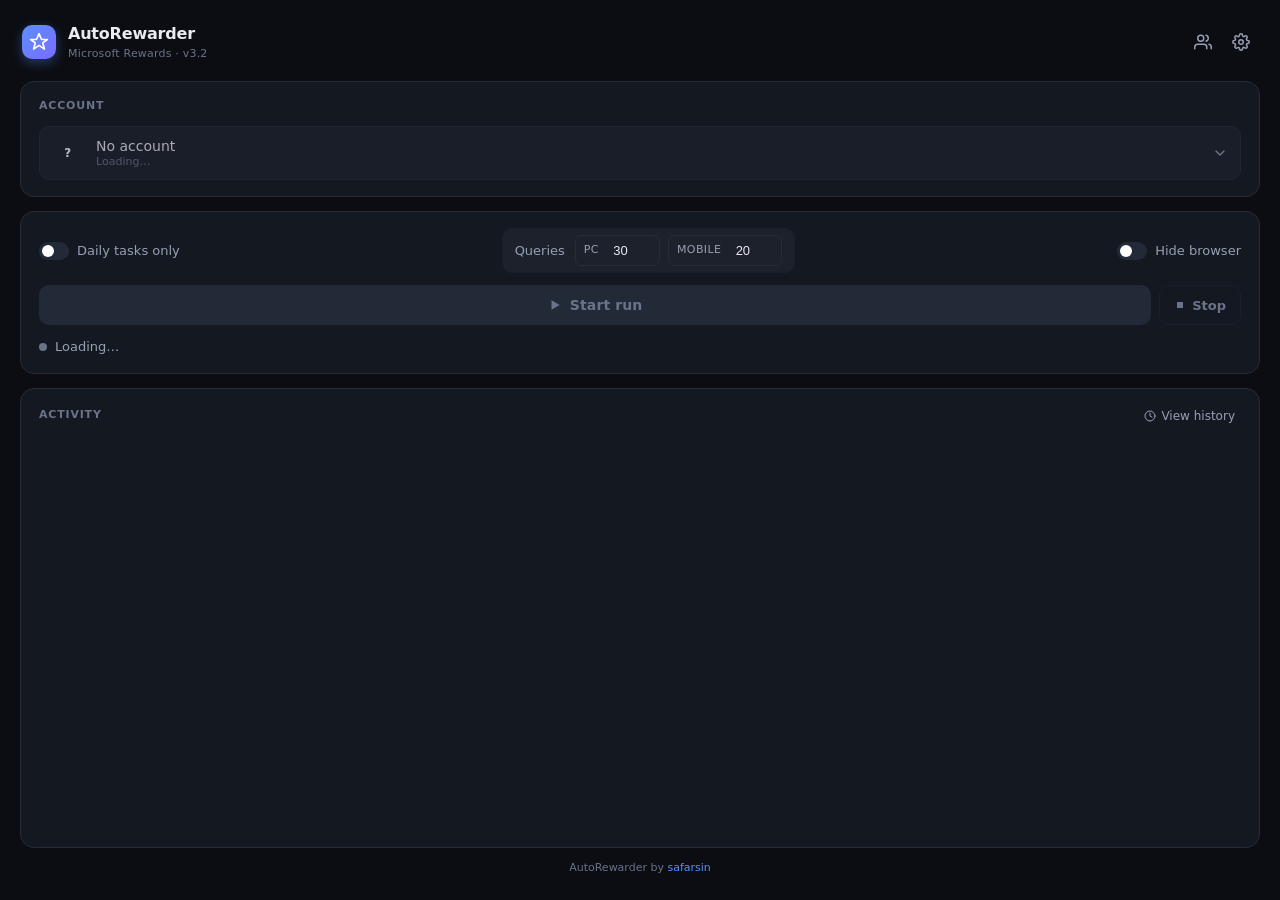
<file: GUI/index.html>
<!DOCTYPE html>
<html lang="en">
<head>
  <meta charset="UTF-8">
  <title>AutoRewarder</title>

  <link rel="stylesheet" href="normalize.css">
  <link rel="stylesheet" href="styles.css">
</head>
<body>

  <main class="app">

    <!-- ==================== Header ==================== -->
    <header class="app-header">
      <div class="brand">
        <div class="brand-mark" aria-hidden="true">
          <svg width="20" height="20" viewBox="0 0 24 24" fill="none" stroke="currentColor" stroke-width="2" stroke-linecap="round" stroke-linejoin="round">
            <path d="M12 2l3 7h7l-5.5 4 2 7.5-6.5-4.5-6.5 4.5 2-7.5L2 9h7z"></path>
          </svg>
        </div>
        <div class="brand-text">
          <h1>AutoRewarder</h1>
          <span class="brand-sub">Microsoft Rewards · v3.2</span>
        </div>
      </div>

      <div class="header-actions">
        <button id="manageBtn" class="icon-ghost" type="button" aria-label="Manage accounts" title="Manage accounts">
          <svg width="18" height="18" viewBox="0 0 24 24" fill="none" stroke="currentColor" stroke-width="2" stroke-linecap="round" stroke-linejoin="round">
            <path d="M17 21v-2a4 4 0 0 0-4-4H5a4 4 0 0 0-4 4v2"></path>
            <circle cx="9" cy="7" r="4"></circle>
            <path d="M23 21v-2a4 4 0 0 0-3-3.87"></path>
            <path d="M16 3.13a4 4 0 0 1 0 7.75"></path>
          </svg>
        </button>
        <button id="settingsBtn" class="icon-ghost" type="button" aria-label="Settings" title="Settings">
          <svg width="18" height="18" viewBox="0 0 24 24" fill="none" stroke="currentColor" stroke-width="2" stroke-linecap="round" stroke-linejoin="round">
            <circle cx="12" cy="12" r="3"></circle>
            <path d="M19.4 15a1.65 1.65 0 0 0 .33 1.82l.06.06a2 2 0 1 1-2.83 2.83l-.06-.06a1.65 1.65 0 0 0-1.82-.33 1.65 1.65 0 0 0-1 1.51V21a2 2 0 1 1-4 0v-.09A1.65 1.65 0 0 0 9 19.4a1.65 1.65 0 0 0-1.82.33l-.06.06a2 2 0 1 1-2.83-2.83l.06-.06A1.65 1.65 0 0 0 4.6 15a1.65 1.65 0 0 0-1.51-1H3a2 2 0 1 1 0-4h.09A1.65 1.65 0 0 0 4.6 9a1.65 1.65 0 0 0-.33-1.82l-.06-.06a2 2 0 1 1 2.83-2.83l.06.06A1.65 1.65 0 0 0 9 4.6a1.65 1.65 0 0 0 1-1.51V3a2 2 0 1 1 4 0v.09a1.65 1.65 0 0 0 1 1.51 1.65 1.65 0 0 0 1.82-.33l.06-.06a2 2 0 1 1 2.83 2.83l-.06.06A1.65 1.65 0 0 0 19.4 9a1.65 1.65 0 0 0 1.51 1H21a2 2 0 1 1 0 4h-.09a1.65 1.65 0 0 0-1.51 1z"></path>
          </svg>
        </button>
      </div>
    </header>

    <!-- ==================== Account card ==================== -->
    <section class="card account-card">
      <div class="card-label">Account</div>
      <div class="account-picker" id="account_picker">
        <button class="account-trigger" id="account_trigger" type="button" aria-haspopup="listbox" aria-expanded="false" disabled>
          <span class="avatar" id="current_avatar" aria-hidden="true">?</span>
          <span class="account-info">
            <span class="account-name" id="current_label">No account</span>
            <span class="account-meta" id="current_meta">Loading…</span>
          </span>
          <svg class="chev" width="16" height="16" viewBox="0 0 24 24" fill="none" stroke="currentColor" stroke-width="2" stroke-linecap="round" stroke-linejoin="round" aria-hidden="true">
            <polyline points="6 9 12 15 18 9"></polyline>
          </svg>
        </button>
        <div class="account-menu" id="account_menu" role="listbox" hidden></div>
      </div>
    </section>

    <!-- ==================== Run card ==================== -->
    <section class="card run-card">
      <div class="run-top">
        <label class="toggle-row" title="Skip searches; only complete the daily Rewards tasks">
          <input type="checkbox" id="dailyOnlyToggle">
          <span class="toggle-pill"></span>
          <span class="toggle-label">Daily tasks only</span>
        </label>

        <div class="field-inline queries-panel">
          <span class="field-label">Queries</span>
          <div class="count-group">
            <label class="count-field" title="Desktop searches (up to 30/day on Microsoft Rewards)">
              <span>PC</span>
              <input type="number" id="count_pc" value="30" min="0" max="130">
            </label>
            <label class="count-field" title="Mobile searches (up to 20/day on Microsoft Rewards)">
              <span>Mobile</span>
              <input type="number" id="count_mobile" value="20" min="0" max="99">
            </label>
          </div>
        </div>

        <label class="toggle-row" title="Run browser in the background">
          <input type="checkbox" id="hideBrowserToggle">
          <span class="toggle-pill"></span>
          <span class="toggle-label">Hide browser</span>
        </label>
      </div>

      <div class="run-actions">
        <button id="start_btn" class="primary-btn-lg" onclick="start_bot()" disabled>
          <svg class="btn-icon" width="14" height="14" viewBox="0 0 24 24" fill="currentColor" aria-hidden="true">
            <polygon points="6 4 20 12 6 20 6 4"></polygon>
          </svg>
          <span class="btn-label">Start run</span>
        </button>
        <button id="stop_btn" class="stop-btn" type="button" onclick="stop_bot()" disabled aria-label="Stop the current run">
          <svg width="12" height="12" viewBox="0 0 24 24" fill="currentColor" aria-hidden="true">
            <rect x="6" y="6" width="12" height="12" rx="1"></rect>
          </svg>
          <span class="stop-label">Stop</span>
        </button>
      </div>

      <div class="status-row">
        <span class="dot" id="dot"></span>
        <span id="status_text">Loading…</span>
      </div>
    </section>

    <!-- ==================== Activity card ==================== -->
    <section class="card activity-card">
      <div class="card-header">
        <div class="card-label">Activity</div>
        <button id="history_btn" class="ghost-link" type="button" onclick="show_history()">
          <svg width="12" height="12" viewBox="0 0 24 24" fill="none" stroke="currentColor" stroke-width="2" stroke-linecap="round" stroke-linejoin="round" aria-hidden="true">
            <circle cx="12" cy="12" r="10"></circle>
            <polyline points="12 6 12 12 16 14"></polyline>
          </svg>
          View history
        </button>
      </div>
      <div id="log_area" class="activity-feed"></div>
    </section>

    <footer class="app-footer">
      AutoRewarder by <a href="#" id="repo_link" onclick="pywebview.api.open_link('https://github.com/safarsin/AutoRewarder'); return false;">safarsin</a>
    </footer>

  </main>

  <!-- ==================== Empty state (first launch) ==================== -->
  <div id="empty_state" class="empty-overlay" hidden>
    <div class="empty-card">
      <div class="empty-illu" aria-hidden="true">
        <svg width="96" height="96" viewBox="0 0 96 96" fill="none" stroke="currentColor" stroke-width="2" stroke-linecap="round" stroke-linejoin="round">
          <rect x="14" y="22" width="68" height="44" rx="4" fill="var(--surface-2)"></rect>
          <line x1="8" y1="70" x2="88" y2="70"></line>
          <line x1="38" y1="70" x2="58" y2="70" stroke-width="3" stroke="var(--surface-2)"></line>
          <circle cx="48" cy="42" r="11" fill="var(--accent-soft)" stroke="var(--accent)"></circle>
          <line x1="48" y1="36" x2="48" y2="48" stroke="var(--accent)"></line>
          <line x1="42" y1="42" x2="54" y2="42" stroke="var(--accent)"></line>
        </svg>
      </div>
      <h2 class="empty-title">Welcome to AutoRewarder</h2>
      <p class="empty-subtitle">Add your first Microsoft account to get started.</p>
      <button id="empty_cta" class="primary-btn-lg" type="button">
        <svg width="14" height="14" viewBox="0 0 24 24" fill="none" stroke="currentColor" stroke-width="2.5" stroke-linecap="round" stroke-linejoin="round" aria-hidden="true">
          <line x1="12" y1="5" x2="12" y2="19"></line>
          <line x1="5" y1="12" x2="19" y2="12"></line>
        </svg>
        Create your first account
      </button>
    </div>
  </div>

  <!-- ==================== Settings modal ==================== -->
  <div id="settings_modal" class="modal-backdrop" hidden>
    <div class="modal-box wide" role="dialog" aria-modal="true" aria-labelledby="settings_modal_title">
      <div class="modal-header">
        <h3 id="settings_modal_title" class="modal-title">Settings</h3>
        <button id="settingsModalClose" class="icon-ghost" type="button" aria-label="Close">
          <svg width="16" height="16" viewBox="0 0 24 24" fill="none" stroke="currentColor" stroke-width="2" stroke-linecap="round" stroke-linejoin="round">
            <line x1="18" y1="6" x2="6" y2="18"></line>
            <line x1="6" y1="6" x2="18" y2="18"></line>
          </svg>
        </button>
      </div>
      <div class="modal-body">

        <section class="settings-group">
          <div class="settings-group-title">General</div>
          <label class="settings-row">
            <div class="settings-row-text">
              <div class="settings-row-label">Start with Windows</div>
              <div class="settings-row-hint" id="startup_hint">Launch AutoRewarder when you sign in.</div>
            </div>
            <span class="toggle-compact">
              <input type="checkbox" id="startupToggle">
              <span class="toggle-pill"></span>
            </span>
          </label>
        </section>

        <section class="settings-group">
          <div class="settings-group-title">Scheduled runs</div>
          <p class="settings-group-hint">
            One schedule per account. Each run fires at a random minute inside its window for a natural look.
          </p>
          <div id="schedule_accounts_list" class="schedule-accounts-list"></div>
          <div id="schedule_empty" class="accounts-empty" hidden>
            No accounts yet. Add one first to schedule a run.
          </div>
        </section>

      </div>
      <div class="modal-footer">
        <button id="settingsCancel" class="btn-secondary" type="button">Cancel</button>
        <button id="settingsSave" class="btn-primary" type="button">Save</button>
      </div>
    </div>
  </div>

  <!-- ==================== Accounts management modal ==================== -->
  <div id="accounts_modal" class="modal-backdrop" hidden>
    <div class="modal-box wide" role="dialog" aria-modal="true" aria-labelledby="accounts_modal_title">
      <div class="modal-header">
        <h3 id="accounts_modal_title" class="modal-title">Your accounts</h3>
        <button id="accountsModalClose" class="icon-ghost" type="button" aria-label="Close">
          <svg width="16" height="16" viewBox="0 0 24 24" fill="none" stroke="currentColor" stroke-width="2" stroke-linecap="round" stroke-linejoin="round">
            <line x1="18" y1="6" x2="6" y2="18"></line>
            <line x1="6" y1="6" x2="18" y2="18"></line>
          </svg>
        </button>
      </div>
      <div class="modal-body">
        <ul id="accounts_list" class="accounts-list"></ul>
        <button id="addAccountBtn" class="secondary-btn" type="button">
          <svg width="13" height="13" viewBox="0 0 24 24" fill="none" stroke="currentColor" stroke-width="2.2" stroke-linecap="round" stroke-linejoin="round" aria-hidden="true">
            <line x1="12" y1="5" x2="12" y2="19"></line>
            <line x1="5" y1="12" x2="19" y2="12"></line>
          </svg>
          Add account
        </button>
      </div>
    </div>
  </div>

  <!-- ==================== Toast container ==================== -->
  <div id="toast_container" class="toast-container" aria-live="polite" aria-atomic="false"></div>

  <!-- ==================== Generic modal ==================== -->
  <div id="app_modal" class="modal-backdrop" hidden>
    <div class="modal-box" role="dialog" aria-modal="true" aria-labelledby="modal_title">
      <div class="modal-header">
        <h3 id="modal_title" class="modal-title">Title</h3>
      </div>
      <div class="modal-body">
        <p id="modal_message" class="modal-message"></p>
        <input id="modal_input" class="modal-input" type="text" hidden>
      </div>
      <div class="modal-footer">
        <button id="modal_cancel" class="btn-secondary" type="button">Cancel</button>
        <button id="modal_confirm" class="btn-primary" type="button">OK</button>
      </div>
    </div>
  </div>

  <script src="script.js"></script>
  <script src="settings.js"></script>

</body>
</html>
</file>
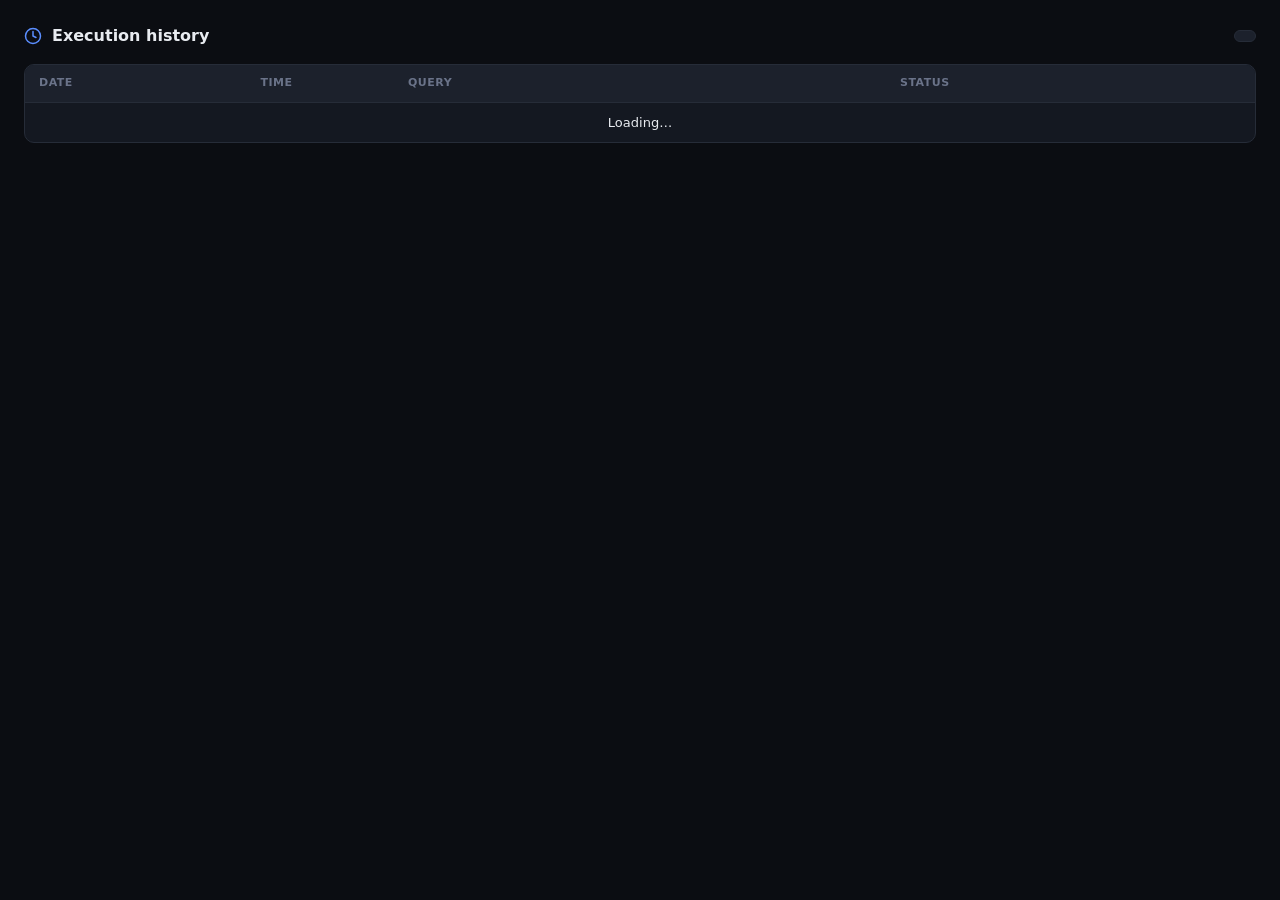
<file: GUI/history.html>
<!DOCTYPE html>
<html lang="en">
<head>
  <meta charset="UTF-8">
  <title>Query History</title>

  <link rel="stylesheet" href="normalize.css">
  <link rel="stylesheet" href="styles.css">
  <link rel="stylesheet" href="history.css">
</head>
<body>

  <div class="history-header">
    <h2 class="history-title">
      <svg width="18" height="18" viewBox="0 0 24 24" fill="none" stroke="currentColor" stroke-width="2" stroke-linecap="round" stroke-linejoin="round">
        <circle cx="12" cy="12" r="10"></circle>
        <polyline points="12 6 12 12 16 14"></polyline>
      </svg>
      Execution history
    </h2>
    <span id="account_pill" class="account-pill" hidden></span>
  </div>

  <table class="history-table">
    <thead>
      <tr>
        <th class="col-date">Date</th>
        <th class="col-time">Time</th>
        <th class="col-query">Query</th>
        <th class="col-status">Status</th>
      </tr>
    </thead>
    <tbody id="table_body">
      <tr>
        <td colspan="4" class="empty-row">Loading…</td>
      </tr>
    </tbody>
  </table>

  <script>
    function avatar_initials_hist(label) {
      const s = (label || '?').trim();
      if (!s) return '?';
      const parts = s.split(/\s+/).filter(Boolean);
      if (parts.length === 1) return parts[0].slice(0, 2);
      return (parts[0][0] + parts[parts.length - 1][0]);
    }

    window.addEventListener('pywebviewready', function() {

      pywebview.api.get_current_account().then(function(account) {
        const pill = document.getElementById('account_pill');
        if (!pill) return;
        if (account) {
          pill.hidden = false;
          pill.innerHTML = '';
          const avatar = document.createElement('span');
          avatar.className = 'avatar avatar-sm';
          // Deterministic color (same palette as main UI).
          const palette = ['#5b8eff', '#e879a0', '#f59e0b', '#34d399', '#a78bfa', '#fbbf24', '#fb7185', '#22d3ee'];
          let h = 0; for (let i = 0; i < account.id.length; i++) h = (h * 31 + account.id.charCodeAt(i)) | 0;
          avatar.style.backgroundColor = palette[Math.abs(h) % palette.length];
          avatar.style.color = 'white';
          avatar.textContent = avatar_initials_hist(account.label);
          const text = document.createElement('span');
          text.textContent = account.label;
          pill.appendChild(avatar);
          pill.appendChild(text);
        }
      });

      pywebview.api.get_history().then(function(data) {
        const tbody = document.getElementById('table_body');
        // Clear existing rows by removing children (no innerHTML parsing).
        while (tbody.firstChild) tbody.removeChild(tbody.firstChild);

        if (!data || data.length === 0) {
          const tr = document.createElement('tr');
          const td = document.createElement('td');
          td.colSpan = 4;
          td.className = 'empty-row';
          td.textContent = 'No runs yet. Start one from the main window.';
          tr.appendChild(td);
          tbody.appendChild(tr);
          return;
        }

        // Build every row via createElement + textContent so query/status
        // values coming from history.json (ultimately user-controlled) can't
        // be interpreted as HTML.
        const rows = data.slice().reverse();
        for (const item of rows) {
          const statusClass =
            String(item.status).includes('ERROR') ? 'status-error' : 'status-success';
          const tr = document.createElement('tr');

          const dateTd = document.createElement('td');
          dateTd.className = 'cell-meta';
          dateTd.textContent = item.date;

          const timeTd = document.createElement('td');
          timeTd.className = 'cell-meta';
          timeTd.textContent = item.time;

          const queryTd = document.createElement('td');
          queryTd.textContent = item.query;

          const statusTd = document.createElement('td');
          statusTd.className = statusClass;
          statusTd.textContent = item.status;

          tr.appendChild(dateTd);
          tr.appendChild(timeTd);
          tr.appendChild(queryTd);
          tr.appendChild(statusTd);
          tbody.appendChild(tr);
        }
      });
    });
  </script>

</body>
</html>
</file>
<file: GUI/styles.css>
/* =========================================================================
   AutoRewarder — Design System
   Simple, modern, card-based dark UI.
   ========================================================================= */

:root {
  /* Palette */
  --bg:           #0b0d12;
  --surface-1:    #141821;
  --surface-2:    #1c212c;
  --surface-3:    #232a37;
  --border:       #262c38;
  --border-soft:  #1a1f29;

  --text:         #e8ebf0;
  --text-muted:   #96a0b3;
  --text-dim:     #6a7389;

  --accent:       #5b8eff;
  --accent-hover: #4a7cee;
  --accent-soft:  rgba(91, 142, 255, 0.14);
  --accent-glow:  rgba(91, 142, 255, 0.35);

  --success:      #34d399;
  --success-soft: rgba(52, 211, 153, 0.15);
  --warning:      #fbbf24;
  --warning-soft: rgba(251, 191, 36, 0.15);
  --danger:       #f87171;
  --danger-soft:  rgba(248, 113, 113, 0.15);

  /* Geometry */
  --radius-sm:  6px;
  --radius-md:  10px;
  --radius-lg:  14px;
  --radius-xl:  18px;

  --shadow-sm:  0 1px 2px rgba(0, 0, 0, 0.3);
  --shadow-md:  0 4px 12px rgba(0, 0, 0, 0.35);
  --shadow-lg:  0 12px 32px rgba(0, 0, 0, 0.55);
}

* { box-sizing: border-box; }

html, body {
  height: 100%;
  margin: 0;
}

body {
  font-family: "Inter", -apple-system, "Segoe UI", system-ui, sans-serif;
  font-size: 14px;
  line-height: 1.5;
  background-color: var(--bg);
  color: var(--text);
  -webkit-font-smoothing: antialiased;
  user-select: none;
  overflow: hidden;
}

button {
  font-family: inherit;
  font-size: inherit;
  cursor: pointer;
}

/* =========================================================================
   App shell
   ========================================================================= */

.app {
  display: flex;
  flex-direction: column;
  gap: 14px;
  padding: 20px;
  height: 100%;
}

/* Header */

.app-header {
  display: flex;
  align-items: center;
  justify-content: space-between;
  padding: 2px 2px 4px 2px;
}

.brand {
  display: flex;
  align-items: center;
  gap: 12px;
}

.brand-mark {
  width: 34px;
  height: 34px;
  border-radius: 10px;
  background: linear-gradient(135deg, var(--accent), #7a6cff);
  color: white;
  display: flex;
  align-items: center;
  justify-content: center;
  box-shadow: 0 4px 12px var(--accent-glow);
}

.brand-text h1 {
  margin: 0;
  font-size: 16px;
  font-weight: 600;
  letter-spacing: -0.2px;
}

.brand-sub {
  display: block;
  font-size: 11px;
  color: var(--text-dim);
  letter-spacing: 0.2px;
}

.header-actions {
  display: flex;
  align-items: center;
  gap: 4px;
}

.app-footer {
  text-align: center;
  font-size: 11px;
  color: var(--text-dim);
  padding: 2px 0 4px 0;
  margin-top: -4px;
  flex-shrink: 0;
}

.app-footer a {
  color: var(--accent);
  text-decoration: none;
  font-weight: 500;
  transition: color 0.15s;
}

.app-footer a:hover {
  color: var(--accent-hover);
  text-decoration: underline;
}

/* =========================================================================
   Card
   ========================================================================= */

.card {
  background-color: var(--surface-1);
  border: 1px solid var(--border);
  border-radius: var(--radius-lg);
  padding: 16px 18px;
  display: flex;
  flex-direction: column;
  gap: 12px;
}

.card-label {
  font-size: 11px;
  font-weight: 600;
  letter-spacing: 0.8px;
  text-transform: uppercase;
  color: var(--text-dim);
}

.card-header {
  display: flex;
  align-items: center;
  justify-content: space-between;
}

/* =========================================================================
   Account picker (custom dropdown)
   ========================================================================= */

.account-picker {
  position: relative;
}

.account-trigger {
  width: 100%;
  display: flex;
  align-items: center;
  gap: 12px;
  padding: 10px 12px;
  background-color: var(--surface-2);
  border: 1px solid var(--border);
  border-radius: var(--radius-md);
  color: var(--text);
  text-align: left;
  transition: border-color 0.15s, background-color 0.15s, box-shadow 0.15s;
}

.account-trigger:hover:not(:disabled) {
  border-color: var(--accent);
  background-color: var(--surface-3);
}

.account-trigger:focus-visible {
  outline: none;
  border-color: var(--accent);
  box-shadow: 0 0 0 3px var(--accent-soft);
}

.account-trigger:disabled {
  cursor: not-allowed;
  opacity: 0.7;
}

.account-trigger[aria-expanded="true"] .chev {
  transform: rotate(180deg);
}

.account-info {
  display: flex;
  flex-direction: column;
  gap: 1px;
  flex: 1;
  min-width: 0;
}

.account-name {
  font-size: 14px;
  font-weight: 500;
  color: var(--text);
  overflow: hidden;
  text-overflow: ellipsis;
  white-space: nowrap;
}

.account-meta {
  font-size: 11px;
  color: var(--text-dim);
}

.chev {
  color: var(--text-muted);
  flex-shrink: 0;
  transition: transform 0.2s;
}

.account-menu {
  position: absolute;
  top: calc(100% + 6px);
  left: 0;
  right: 0;
  z-index: 50;
  background-color: var(--surface-2);
  border: 1px solid var(--border);
  border-radius: var(--radius-md);
  padding: 6px;
  box-shadow: var(--shadow-md);
  max-height: 260px;
  overflow-y: auto;
  animation: menu-in 0.15s ease-out;
}

.account-menu[hidden] { display: none; }

.account-option {
  display: flex;
  align-items: center;
  gap: 10px;
  width: 100%;
  padding: 8px 10px;
  background: transparent;
  border: none;
  border-radius: var(--radius-sm);
  color: var(--text);
  text-align: left;
  transition: background-color 0.1s;
}

.account-option:hover {
  background-color: var(--surface-3);
}

.account-option.current {
  background-color: var(--accent-soft);
}

.account-option.current .account-option-check {
  color: var(--accent);
  opacity: 1;
}

.account-option-info {
  flex: 1;
  min-width: 0;
  display: flex;
  flex-direction: column;
  gap: 2px;
}

.account-option-name {
  display: block;
  font-size: 13px;
  line-height: 1.25;
  overflow: hidden;
  text-overflow: ellipsis;
  white-space: nowrap;
}

.account-option-meta {
  display: block;
  font-size: 11px;
  line-height: 1.2;
  color: var(--text-dim);
}

.account-option-check {
  color: transparent;
  flex-shrink: 0;
}

.menu-divider {
  height: 1px;
  background-color: var(--border-soft);
  margin: 4px 2px;
}

.menu-action {
  display: flex;
  align-items: center;
  gap: 8px;
  width: 100%;
  padding: 8px 10px;
  background: transparent;
  border: none;
  border-radius: var(--radius-sm);
  color: var(--accent);
  text-align: left;
  font-size: 13px;
  transition: background-color 0.1s;
}

.menu-action:hover { background-color: var(--accent-soft); }

@keyframes menu-in {
  from { opacity: 0; transform: translateY(-4px); }
  to   { opacity: 1; transform: translateY(0); }
}

/* =========================================================================
   Avatar
   ========================================================================= */

.avatar {
  display: inline-flex;
  align-items: center;
  justify-content: center;
  width: 32px;
  height: 32px;
  border-radius: 50%;
  font-size: 12px;
  font-weight: 600;
  color: white;
  text-transform: uppercase;
  flex-shrink: 0;
  letter-spacing: 0.3px;
  user-select: none;
}

.avatar-sm { width: 24px; height: 24px; font-size: 10px; }
.avatar-lg { width: 40px; height: 40px; font-size: 14px; }

/* =========================================================================
   Run card — queries, toggle, big start button
   ========================================================================= */

.run-top {
  display: flex;
  align-items: center;
  justify-content: space-between;
  gap: 12px;
}

.queries-panel {
  background-color: var(--surface-2);
  border: 1px solid var(--border-soft);
  border-radius: var(--radius-md);
  padding: 6px 12px;
}

input[type="number"]:disabled {
  opacity: 0.5;
  cursor: not-allowed;
}

.queries-panel:has(input[type="number"]:disabled) {
  opacity: 0.55;
}

.field-inline {
  display: flex;
  align-items: center;
  gap: 10px;
}

.field-label {
  font-size: 13px;
  color: var(--text-muted);
}

input[type="number"] {
  width: 60px;
  padding: 7px 8px;
  background-color: var(--surface-2);
  border: 1px solid var(--border);
  border-radius: var(--radius-sm);
  color: var(--text);
  font-size: 14px;
  font-weight: 500;
  text-align: center;
  outline: none;
  transition: border-color 0.15s, box-shadow 0.15s;
}

input[type="number"]:focus {
  border-color: var(--accent);
  box-shadow: 0 0 0 3px var(--accent-soft);
}

/* PC + Mobile query counters in the Run card */
.count-group {
  display: flex;
  gap: 8px;
}

.count-field {
  display: inline-flex;
  align-items: center;
  gap: 6px;
  padding: 4px 8px;
  background-color: var(--surface-2);
  border: 1px solid var(--border);
  border-radius: var(--radius-sm);
  cursor: pointer;
  transition: border-color 0.15s;
}

.count-field:hover { border-color: var(--accent); }
.count-field:focus-within {
  border-color: var(--accent);
  box-shadow: 0 0 0 3px var(--accent-soft);
}

.count-field > span {
  font-size: 11px;
  font-weight: 500;
  color: var(--text-muted);
  text-transform: uppercase;
  letter-spacing: 0.4px;
}

.count-field input[type="number"] {
  width: 46px;
  padding: 3px 4px;
  background-color: transparent;
  border: none;
  border-radius: 0;
  font-size: 13px;
}

.count-field input[type="number"]:focus {
  border: none;
  box-shadow: none;
}

/* Toggle switch */

.toggle-row {
  display: inline-flex;
  align-items: center;
  gap: 8px;
  cursor: pointer;
  user-select: none;
}

.toggle-row input {
  position: absolute;
  opacity: 0;
  pointer-events: none;
}

.toggle-pill {
  display: inline-block;
  width: 30px;
  height: 18px;
  background-color: var(--surface-3);
  border-radius: 20px;
  position: relative;
  transition: background-color 0.2s;
  flex-shrink: 0;
}

.toggle-pill::before {
  content: "";
  position: absolute;
  width: 12px;
  height: 12px;
  border-radius: 50%;
  background-color: white;
  top: 3px;
  left: 3px;
  transition: transform 0.2s;
}

.toggle-row input:checked + .toggle-pill {
  background-color: var(--accent);
}

.toggle-row input:checked + .toggle-pill::before {
  transform: translateX(12px);
}

.toggle-row input:focus-visible + .toggle-pill {
  box-shadow: 0 0 0 3px var(--accent-soft);
}

.toggle-label {
  font-size: 13px;
  color: var(--text-muted);
  white-space: nowrap;
}

/* Primary large button */

.primary-btn-lg {
  display: inline-flex;
  align-items: center;
  justify-content: center;
  gap: 8px;
  width: 100%;
  padding: 12px 16px;
  background-color: var(--accent);
  color: white;
  border: none;
  border-radius: var(--radius-md);
  font-size: 14px;
  font-weight: 600;
  letter-spacing: 0.1px;
  transition: background-color 0.15s, transform 0.05s, box-shadow 0.2s;
  box-shadow: 0 2px 8px var(--accent-glow);
}

.primary-btn-lg:hover:not(:disabled) {
  background-color: var(--accent-hover);
  box-shadow: 0 4px 14px var(--accent-glow);
}

.primary-btn-lg:active:not(:disabled) { transform: translateY(1px); }

.primary-btn-lg:disabled {
  background-color: var(--surface-3);
  color: var(--text-dim);
  cursor: not-allowed;
  box-shadow: none;
}

/* Run actions row: Start button (flex grow) + Stop button (fixed) */

.run-actions {
  display: flex;
  align-items: stretch;
  gap: 8px;
  width: 100%;
}

.run-actions .primary-btn-lg {
  flex: 1;
  width: auto;
}

.stop-btn {
  display: inline-flex;
  align-items: center;
  justify-content: center;
  gap: 6px;
  padding: 0 14px;
  background-color: transparent;
  color: var(--danger);
  border: 1px solid var(--danger-soft);
  border-radius: var(--radius-md);
  font-size: 13px;
  font-weight: 600;
  cursor: pointer;
  transition: background-color 0.15s, border-color 0.15s, color 0.15s;
}

.stop-btn:hover:not(:disabled) {
  background-color: var(--danger-soft);
  border-color: var(--danger);
}

.stop-btn:disabled {
  color: var(--text-dim);
  border-color: var(--border-soft);
  cursor: not-allowed;
}

/* Status row */

.status-row {
  display: flex;
  align-items: center;
  gap: 8px;
  font-size: 13px;
  color: var(--text-muted);
}

.dot {
  width: 8px;
  height: 8px;
  border-radius: 50%;
  background-color: var(--text-dim);
  transition: background-color 0.3s, box-shadow 0.3s;
}

.dot.ready   { background-color: var(--accent);  box-shadow: 0 0 8px var(--accent-glow); }
.dot.warning { background-color: var(--warning); box-shadow: 0 0 8px var(--warning-soft); }
.dot.active  {
  background-color: var(--success);
  box-shadow: 0 0 10px var(--success);
  animation: pulse 1.6s ease-in-out infinite;
}

@keyframes pulse {
  0%, 100% { box-shadow: 0 0 8px var(--success); }
  50%      { box-shadow: 0 0 16px var(--success); }
}

/* =========================================================================
   Activity feed
   ========================================================================= */

.activity-card {
  flex: 1;
  min-height: 0;
  overflow: hidden;
}

.activity-feed {
  flex: 1;
  overflow-y: auto;
  padding: 4px 2px 0 2px;
  font-size: 12.5px;
  font-family: "JetBrains Mono", "SF Mono", "Consolas", "Courier New", monospace;
  color: var(--text-muted);
  line-height: 1.6;
}

.log-line {
  display: block;
  padding: 2px 0;
  animation: log-in 0.25s ease-out;
}

.log-line.error   { color: var(--danger); }
.log-line.warning { color: var(--warning); }
.log-line.success { color: var(--success); }

@keyframes log-in {
  from { opacity: 0; transform: translateY(2px); }
  to   { opacity: 1; transform: translateY(0); }
}

.ghost-link {
  display: inline-flex;
  align-items: center;
  gap: 5px;
  background: transparent;
  border: none;
  padding: 4px 6px;
  color: var(--text-muted);
  font-size: 12px;
  border-radius: var(--radius-sm);
  transition: color 0.15s, background-color 0.15s;
}

.ghost-link:hover {
  color: var(--accent);
  background-color: var(--accent-soft);
}

/* =========================================================================
   Ghost icon button (header / modal close)
   ========================================================================= */

.icon-ghost {
  background: transparent;
  color: var(--text-muted);
  border: none;
  padding: 8px;
  border-radius: var(--radius-md);
  display: inline-flex;
  align-items: center;
  justify-content: center;
  transition: background-color 0.15s, color 0.15s;
}

.icon-ghost:hover {
  background-color: var(--surface-2);
  color: var(--text);
}

/* =========================================================================
   Empty state (overlays the app on first launch)
   ========================================================================= */

.empty-overlay {
  position: fixed;
  inset: 0;
  background-color: rgba(11, 13, 18, 0.92);
  backdrop-filter: blur(4px);
  -webkit-backdrop-filter: blur(4px);
  display: flex;
  align-items: center;
  justify-content: center;
  z-index: 100;
  animation: fade-in 0.3s ease-out;
}

.empty-overlay[hidden] { display: none; }

.empty-card {
  display: flex;
  flex-direction: column;
  align-items: center;
  gap: 10px;
  max-width: 340px;
  padding: 28px 28px 24px 28px;
  text-align: center;
  background-color: var(--surface-1);
  border: 1px solid var(--border);
  border-radius: var(--radius-xl);
  box-shadow: var(--shadow-lg);
  animation: modal-in 0.25s cubic-bezier(0.18, 0.89, 0.32, 1.28);
}

.empty-illu {
  color: var(--accent);
  margin-bottom: 4px;
}

.empty-title {
  margin: 0;
  font-size: 18px;
  font-weight: 600;
  color: var(--text);
}

.empty-subtitle {
  margin: 0 0 14px 0;
  font-size: 13px;
  color: var(--text-muted);
}

/* =========================================================================
   Toasts
   ========================================================================= */

.toast-container {
  position: fixed;
  bottom: 16px;
  right: 16px;
  display: flex;
  flex-direction: column;
  gap: 8px;
  z-index: 10000;
  pointer-events: none;
}

.toast {
  pointer-events: auto;
  display: flex;
  align-items: flex-start;
  gap: 10px;
  min-width: 240px;
  max-width: 320px;
  padding: 10px 14px 10px 12px;
  background-color: var(--surface-2);
  color: var(--text);
  border: 1px solid var(--border);
  border-left: 3px solid var(--accent);
  border-radius: var(--radius-md);
  font-size: 13px;
  line-height: 1.4;
  box-shadow: var(--shadow-lg);
  animation: toast-in 0.25s cubic-bezier(0.18, 0.89, 0.32, 1.28);
}

.toast.hiding { animation: toast-out 0.2s ease-in forwards; }

.toast.success { border-left-color: var(--success); }
.toast.warning { border-left-color: var(--warning); }
.toast.error   { border-left-color: var(--danger); }
.toast.info    { border-left-color: var(--accent); }

.toast-icon { flex-shrink: 0; width: 16px; height: 16px; margin-top: 1px; }
.toast.success .toast-icon { color: var(--success); }
.toast.warning .toast-icon { color: var(--warning); }
.toast.error   .toast-icon { color: var(--danger); }
.toast.info    .toast-icon { color: var(--accent); }

.toast-msg { flex: 1; }

.toast-close {
  background: transparent;
  color: var(--text-dim);
  border: none;
  padding: 0;
  font-size: 16px;
  line-height: 1;
}

.toast-close:hover { color: var(--text); }

@keyframes toast-in {
  from { transform: translateX(120%); opacity: 0; }
  to   { transform: translateX(0);    opacity: 1; }
}
@keyframes toast-out {
  from { transform: translateX(0);    opacity: 1; }
  to   { transform: translateX(120%); opacity: 0; }
}

/* =========================================================================
   Modals (generic + accounts)
   ========================================================================= */

.modal-backdrop {
  position: fixed;
  inset: 0;
  background-color: rgba(1, 4, 9, 0.65);
  backdrop-filter: blur(3px);
  -webkit-backdrop-filter: blur(3px);
  display: flex;
  align-items: center;
  justify-content: center;
  z-index: 9998;
  animation: fade-in 0.15s ease-out;
}

.modal-backdrop[hidden] { display: none; }

.modal-box {
  width: 340px;
  max-width: 90%;
  /* Never grow taller than the window: the body scrolls internally, the
     header and footer stay pinned so the Save / Cancel buttons are always
     reachable even with many accounts. */
  max-height: 90vh;
  background-color: var(--surface-1);
  border: 1px solid var(--border);
  border-radius: var(--radius-lg);
  box-shadow: var(--shadow-lg);
  animation: modal-in 0.2s cubic-bezier(0.18, 0.89, 0.32, 1.28);
  overflow: hidden;
  display: flex;
  flex-direction: column;
}

.modal-box.wide { width: 420px; }

.modal-header {
  display: flex;
  align-items: center;
  justify-content: space-between;
  padding: 14px 16px 6px 18px;
  flex-shrink: 0;
}

.modal-title {
  margin: 0;
  font-size: 15px;
  font-weight: 600;
  color: var(--text);
}

.modal-body {
  padding: 6px 18px 16px 18px;
  /* Take the remaining space inside the capped modal-box and scroll when
     the schedule list (or any future content) overflows. */
  flex: 1 1 auto;
  overflow-y: auto;
  min-height: 0;
}

.modal-message {
  margin: 0;
  font-size: 13px;
  color: var(--text-muted);
  line-height: 1.5;
}

.modal-input {
  width: 100%;
  margin-top: 12px;
  padding: 9px 11px;
  background-color: var(--surface-2);
  border: 1px solid var(--border);
  border-radius: var(--radius-sm);
  color: var(--text);
  font-size: 14px;
  outline: none;
  transition: border-color 0.15s, box-shadow 0.15s;
}

.modal-input:focus {
  border-color: var(--accent);
  box-shadow: 0 0 0 3px var(--accent-soft);
}

.modal-footer {
  display: flex;
  justify-content: flex-end;
  gap: 8px;
  padding: 10px 18px 14px 18px;
  border-top: 1px solid var(--border-soft);
  background-color: rgba(0, 0, 0, 0.15);
  flex-shrink: 0;  /* Pinned: Save/Cancel always visible. */
}

.btn-primary,
.btn-secondary {
  padding: 7px 14px;
  border-radius: var(--radius-md);
  font-size: 13px;
  border: 1px solid transparent;
  transition: background-color 0.15s, color 0.15s, border-color 0.15s;
}

.btn-primary {
  background-color: var(--accent);
  color: white;
  border-color: var(--accent);
}
.btn-primary:hover { background-color: var(--accent-hover); border-color: var(--accent-hover); }
.btn-primary.danger { background-color: var(--danger); border-color: var(--danger); color: white; }
.btn-primary.danger:hover { background-color: #e05555; border-color: #e05555; }

.btn-secondary {
  background-color: transparent;
  color: var(--text-muted);
  border-color: var(--border);
}
.btn-secondary:hover { color: var(--text); border-color: var(--text-muted); }

/* =========================================================================
   Accounts list inside management modal
   ========================================================================= */

.accounts-list {
  list-style: none;
  padding: 0;
  margin: 0 0 12px 0;
  display: flex;
  flex-direction: column;
  gap: 6px;
  max-height: 300px;
  overflow-y: auto;
}

.accounts-empty {
  padding: 20px 0;
  text-align: center;
  color: var(--text-dim);
  font-size: 13px;
}

.account-item {
  position: relative;
  display: flex;
  align-items: center;
  gap: 10px;
  padding: 10px 12px;
  background-color: var(--surface-2);
  border: 1px solid var(--border);
  border-radius: var(--radius-md);
  transition: border-color 0.15s;
}

.account-item:hover { border-color: var(--accent); }

.account-item.current {
  border-color: var(--accent);
  background-color: var(--accent-soft);
}

.account-item-info { flex: 1; min-width: 0; }

.account-item-name {
  font-size: 13px;
  font-weight: 500;
  color: var(--text);
  overflow: hidden;
  text-overflow: ellipsis;
  white-space: nowrap;
}

.account-item-meta {
  font-size: 11px;
  color: var(--text-dim);
}

.account-actions { display: flex; gap: 4px; flex-shrink: 0; }

.icon-btn {
  background-color: transparent;
  color: var(--text-muted);
  border: 1px solid var(--border);
  border-radius: var(--radius-sm);
  padding: 0;
  width: 28px;
  height: 28px;
  display: inline-flex;
  align-items: center;
  justify-content: center;
  transition: color 0.15s, border-color 0.15s;
}

.icon-btn svg {
  width: 14px;
  height: 14px;
  stroke: currentColor;
  fill: none;
  stroke-width: 2;
  stroke-linecap: round;
  stroke-linejoin: round;
}

.icon-btn:hover {
  color: var(--accent);
  border-color: var(--accent);
}

.icon-btn.danger:hover {
  color: var(--danger);
  border-color: var(--danger);
}

.secondary-btn {
  display: inline-flex;
  align-items: center;
  justify-content: center;
  gap: 6px;
  width: 100%;
  padding: 10px 14px;
  background-color: transparent;
  color: var(--accent);
  border: 1px dashed var(--border);
  border-radius: var(--radius-md);
  font-size: 13px;
  font-weight: 500;
  transition: background-color 0.15s, border-color 0.15s;
}

.secondary-btn:hover {
  background-color: var(--accent-soft);
  border-color: var(--accent);
  border-style: solid;
}

/* =========================================================================
   Settings modal — grouped rows + schedule form
   ========================================================================= */

.settings-group {
  padding-bottom: 14px;
  margin-bottom: 14px;
  border-bottom: 1px solid var(--border-soft);
}

.settings-group:last-of-type {
  padding-bottom: 0;
  margin-bottom: 0;
  border-bottom: none;
}

.settings-group-title {
  font-size: 11px;
  font-weight: 600;
  letter-spacing: 0.8px;
  text-transform: uppercase;
  color: var(--text-dim);
  margin-bottom: 10px;
}

.settings-row {
  display: flex;
  align-items: center;
  justify-content: space-between;
  gap: 12px;
  padding: 6px 0;
  cursor: pointer;
}

.settings-row-text { flex: 1; min-width: 0; }

.settings-row-label {
  font-size: 14px;
  color: var(--text);
  font-weight: 500;
}

.settings-row-hint {
  font-size: 12px;
  color: var(--text-dim);
  margin-top: 2px;
  line-height: 1.4;
}

.toggle-compact {
  position: relative;
  flex-shrink: 0;
  cursor: pointer;
  display: inline-flex;
  align-items: center;
}

.toggle-compact input {
  position: absolute;
  opacity: 0;
  pointer-events: none;
}

.toggle-compact .toggle-pill { display: inline-block; }

.toggle-compact input:checked + .toggle-pill {
  background-color: var(--accent);
}

.toggle-compact input:checked + .toggle-pill::before {
  transform: translateX(12px);
}

.toggle-compact input:focus-visible + .toggle-pill {
  box-shadow: 0 0 0 3px var(--accent-soft);
}

.settings-group-hint {
  margin: 0 0 10px 0;
  font-size: 12px;
  color: var(--text-dim);
  line-height: 1.45;
}

/* Per-account schedule list (one card per account) */

.schedule-accounts-list {
  display: flex;
  flex-direction: column;
  gap: 10px;
  /* No internal cap or scroll — the parent .modal-body handles overflow,
     so we avoid the nested-scroll situation that was clipping cards. */
}

.schedule-card {
  background-color: var(--surface-2);
  border: 1px solid var(--border);
  border-radius: var(--radius-md);
  display: flex;
  flex-direction: column;
  /* CRITICAL: keep cards at their natural height. Without this, the parent
     `.schedule-accounts-list` (a flex column with capped max-height) shrinks
     every card proportionally to fit, which chops the headers in half and
     clips the inputs of the expanded card. */
  flex-shrink: 0;
  overflow: hidden;
  transition: border-color 0.15s, background-color 0.15s;
}

.schedule-card-header {
  display: flex;
  align-items: center;
  gap: 10px;
  padding: 10px 12px;
}

.schedule-card-title {
  flex: 1;
  min-width: 0;
  display: flex;
  flex-direction: column;
  gap: 1px;
}

.schedule-card-name {
  font-size: 13px;
  font-weight: 500;
  color: var(--text);
  overflow: hidden;
  text-overflow: ellipsis;
  white-space: nowrap;
}

.schedule-card-status {
  font-size: 11px;
  color: var(--text-dim);
  /* Keep the live summary on a single line with an ellipsis when it
     gets long (e.g. "PC 30 / Mobile 20 · 3h @ 10/h · Setup pending"). */
  overflow: hidden;
  text-overflow: ellipsis;
  white-space: nowrap;
}

.schedule-card.expanded .schedule-card-status {
  color: var(--text-muted);
}

.schedule-card-body {
  display: flex;
  flex-direction: column;
  gap: 10px;
  max-height: 0;
  opacity: 0;
  padding: 0 12px;
  overflow: hidden;
  transition: max-height 0.22s ease, opacity 0.18s ease, padding 0.22s ease;
  pointer-events: none;
}

.schedule-card.expanded .schedule-card-body {
  max-height: 320px;
  opacity: 1;
  /* Padding top + a thin separator give a clear break between the header
     (avatar / status / toggle) and the form fields, so the body doesn't
     look glued to the header when the card is open. */
  padding: 12px;
  border-top: 1px solid var(--border-soft);
  pointer-events: auto;
}

.schedule-card.disabled.expanded .schedule-card-body {
  opacity: 0.55;
}

.schedule-card.expanded { border-color: var(--accent); }

.schedule-card-trigger {
  flex: 1;
  min-width: 0;
  display: flex;
  align-items: center;
  gap: 10px;
  background: transparent;
  border: none;
  padding: 0;
  color: inherit;
  cursor: pointer;
  text-align: left;
  font: inherit;
}

.schedule-card-trigger:hover { background: transparent; box-shadow: none; }

.schedule-card-chev {
  color: var(--text-dim);
  flex-shrink: 0;
  transition: transform 0.2s, color 0.15s;
}

.schedule-card.expanded .schedule-card-chev {
  transform: rotate(180deg);
  color: var(--accent);
}

/* Advanced scheduling sub-toggle + fields inside the accordion body */
.sched-adv-row {
  display: inline-flex;
  align-items: center;
  gap: 10px;
  cursor: pointer;
  user-select: none;
}

.sched-adv-label {
  font-size: 12px;
  color: var(--text-muted);
}

.sched-adv-fields {
  transition: opacity 0.15s;
}

.sched-adv-fields.dim {
  opacity: 0.45;
  pointer-events: none;
}

.form-grid-2 {
  display: grid;
  grid-template-columns: 1fr 1fr;
  gap: 8px;
}

.form-grid {
  display: grid;
  grid-template-columns: 1fr 1fr;
  gap: 10px;
}

.form-field {
  display: flex;
  flex-direction: column;
  gap: 4px;
}

.form-field label {
  font-size: 11px;
  font-weight: 500;
  color: var(--text-muted);
  text-transform: uppercase;
  letter-spacing: 0.4px;
}

.form-field input[type="time"],
.form-field input[type="number"],
.form-field select {
  width: 100%;
  padding: 8px 10px;
  background-color: var(--surface-1);
  border: 1px solid var(--border);
  border-radius: var(--radius-sm);
  color: var(--text);
  font-size: 13px;
  outline: none;
  transition: border-color 0.15s, box-shadow 0.15s;
  font-family: inherit;
}

.form-field input[type="number"] { text-align: left; }

.form-field input:focus,
.form-field select:focus {
  border-color: var(--accent);
  box-shadow: 0 0 0 3px var(--accent-soft);
}

.form-field select {
  appearance: none;
  -webkit-appearance: none;
  padding-right: 26px;
  background-image: url("data:image/svg+xml;utf8,<svg xmlns='http://www.w3.org/2000/svg' width='10' height='6' viewBox='0 0 10 6' fill='none' stroke='%2396a0b3' stroke-width='2' stroke-linecap='round' stroke-linejoin='round'><polyline points='1 1 5 5 9 1'/></svg>");
  background-repeat: no-repeat;
  background-position: right 10px center;
}

.form-hint {
  margin: 10px 0 0 0;
  font-size: 11.5px;
  color: var(--text-dim);
  line-height: 1.45;
}

.row-disabled {
  opacity: 0.5;
  pointer-events: none;
}

/* =========================================================================
   Shared animations + scrollbar
   ========================================================================= */

@keyframes fade-in {
  from { opacity: 0; }
  to   { opacity: 1; }
}

@keyframes modal-in {
  from { transform: translateY(8px) scale(0.98); opacity: 0; }
  to   { transform: translateY(0) scale(1);      opacity: 1; }
}

::-webkit-scrollbar         { width: 8px; height: 8px; }
::-webkit-scrollbar-track   { background: transparent; }
::-webkit-scrollbar-thumb   { background: var(--surface-3); border-radius: 4px; }
::-webkit-scrollbar-thumb:hover { background: var(--border); }

/* =========================================================================
   Warmup loader (used during WebDriver warmup)
   ========================================================================= */

.loader-line {
  display: flex;
  align-items: center;
  gap: 8px;
  padding: 6px 0;
  color: var(--accent);
  font-size: 12.5px;
}

.loader-line .spinner {
  width: 12px;
  height: 12px;
  border-radius: 50%;
  border: 2px solid var(--accent-soft);
  border-top-color: var(--accent);
  animation: spin 0.8s linear infinite;
}

@keyframes spin { to { transform: rotate(360deg); } }
</file>
<file: GUI/history.css>
/* =========================================================================
   History window — dedicated styles for GUI/history.html.
   Design tokens (--text, --accent, --surface-1, etc.) come from styles.css.
   ========================================================================= */

body {
  display: block;
  padding: 24px;
  overflow: auto;
  user-select: text;
}

.history-header {
  display: flex;
  align-items: center;
  justify-content: space-between;
  margin-bottom: 16px;
}

.history-title {
  display: flex;
  align-items: center;
  gap: 10px;
  margin: 0;
  font-size: 16px;
  font-weight: 600;
  color: var(--text);
}

.history-title svg {
  color: var(--accent);
}

.account-pill {
  display: inline-flex;
  align-items: center;
  gap: 8px;
  padding: 5px 10px;
  background-color: var(--surface-2);
  border: 1px solid var(--border);
  border-radius: 999px;
  font-size: 12px;
  color: var(--text-muted);
}

.history-table {
  width: 100%;
  border-collapse: separate;
  border-spacing: 0;
  font-size: 13px;
  background-color: var(--surface-1);
  border: 1px solid var(--border);
  border-radius: var(--radius-md);
  overflow: hidden;
}

.history-table th {
  text-align: left;
  padding: 10px 14px;
  color: var(--text-dim);
  font-weight: 600;
  font-size: 11px;
  text-transform: uppercase;
  letter-spacing: 0.5px;
  border-bottom: 1px solid var(--border);
  background-color: var(--surface-2);
}

.history-table th.col-date   { width: 18%; }
.history-table th.col-time   { width: 12%; }
.history-table th.col-query  { width: 40%; }
.history-table th.col-status { width: 30%; }

.history-table td {
  padding: 10px 14px;
  border-bottom: 1px solid var(--border-soft);
  color: var(--text);
}

.history-table tr:last-child td {
  border-bottom: none;
}

.history-table tr:hover td {
  background-color: var(--surface-2);
}

.cell-meta {
  color: var(--text-dim);
  font-size: 12px;
  font-variant-numeric: tabular-nums;
}

/* Higher specificity than `.history-table td` so the status cells actually
   override the default text color. */
.history-table td.status-success {
  color: var(--success);
  font-weight: 600;
}

.history-table td.status-error {
  color: var(--danger);
  font-weight: 600;
}

.empty-row {
  text-align: center;
  color: var(--text-dim);
  padding: 28px 0;
}
</file>
